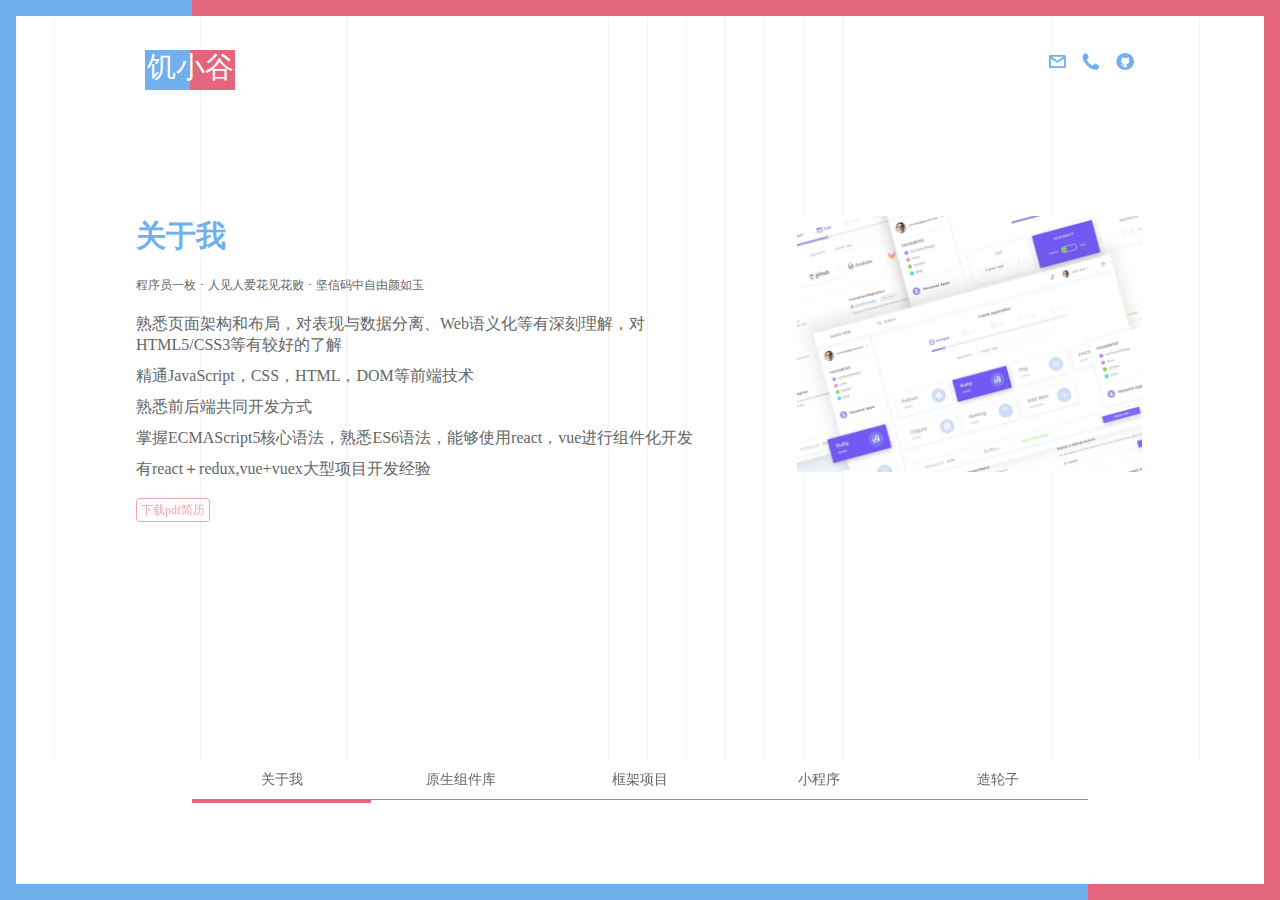
<file: index.html>
<!DOCTYPE html>
<html lang="en">
<head>
<meta charset="UTF-8">
<meta name="viewport" content="width=device-width, initial-scale=1.0">
<meta http-equiv="X-UA-Compatible" content="ie=edge">
<title>我的在线简历</title>
<link rel="stylesheet" href="css/index.css">
<link rel="stylesheet" href="css/iconfont.css">
</head>
<body>
<div id="page" class="about"> 
    <div class="logo">饥小谷</div>
    <div class="contact">
      <a href="mailto:hunger@jirengu.com"  title="hunger@jirengu.com"><i class="iconfont icon-email"></i></a>
      <a href="tel:13012344321" title="13012344321"><i class="iconfont icon-phone"></i></a>
      <a href="#"><i class="iconfont icon-github"></i></a>
    </div>
    <nav>
      <a href="#about">关于我</a>
      <a href="#component">原生组件库</a>
      <a href="#framework">框架项目</a>
      <a href="#miniapp">小程序</a>
      <a href="#wheels">造轮子</a>
    </nav>
    <section id="about">
      <div class="main">
        <h2>关于我</h2>
        <div class="labels">程序员一枚 ･ 人见人爱花见花败 ･ 坚信码中自由颜如玉</div>
        <div class="detail">
          <p>熟悉页面架构和布局，对表现与数据分离、Web语义化等有深刻理解，对HTML5/CSS3等有较好的了解</p>
          <p>精通JavaScript，CSS，HTML，DOM等前端技术</p>    
          <p>熟悉前后端共同开发方式</p>    
          <p>掌握ECMAScript5核心语法，熟悉ES6语法，能够使用react，vue进行组件化开发</p>    
          <p>有react＋redux,vue+vuex大型项目开发经验</p>

          <div class="download"><a href="./cv.pdf"  download="饥小谷-本科-1年前端经验-13012344321.pdf">下载pdf简历</a></div>
          
        </div>
      </div>
      <figure>
        <img src="./img/about.png" alt="">
      </figure>
    </section>
    <section id="component">
        <div class="main">
            <h2>原生组件库</h2>
            <div class="labels">ECMAScript5 ･ ECMAScript6 ･ TypeScript</div>
            <div class="detail">
              <p>使用ES5和ES6语法实现了轮播组件、Tab切换组件、日历组件、懒加载组件、瀑布流布局组件、木桶布局组件，部分组件使用了TypeScript</p>
            </div>
          </div>
          <figure>
            <img src="./img/about.png" alt="">
          </figure>
    </section>
    <section id="framework">
        <div class="main">
            <h2>框架项目</h2>
            <div class="labels">Vue ･ React ･ ES6</div>
            <div class="detail">
              <p>使用Vue.js全家桶和React全局桶完成多个项目，涉及技术vue-cli、webpack、vue-router、axios、vuex、babel、react、redux、react-router、typescript</p>
            </div>
          </div>
          <figure>
            <img src="./img/about.png" alt="">
          </figure>
    </section>
    <section id="miniapp">
        <div class="main">
            <h2>小程序</h2>
            <div class="labels">ES6 ･ 小程序 </div>
            <div class="detail">
              <p>使用实现两个小程序项目，已发布上线。</p>
            </div>
          </div>
          <figure>
            <img src="./img/about.png" alt="">
          </figure>
    </section>
    <section id="wheels">
        <div class="main">
            <h2>造轮子</h2>
            <div class="labels">原生轮子 ･ Vue组件轮子 ･ React组件轮子</div>
            <div class="detail">
              <p>实现一套原生JavaScript轮子</p>
              <p>实现一套Vue组件轮子</p>    
              <p>实现一套React组件轮子</p>    
            </div>
          </div>
          <figure>
            <img src="./img/about.png" alt="">
          </figure>
    </section>
</div>


<script src="js/index.js"></script>
</body>
</html>
</file>
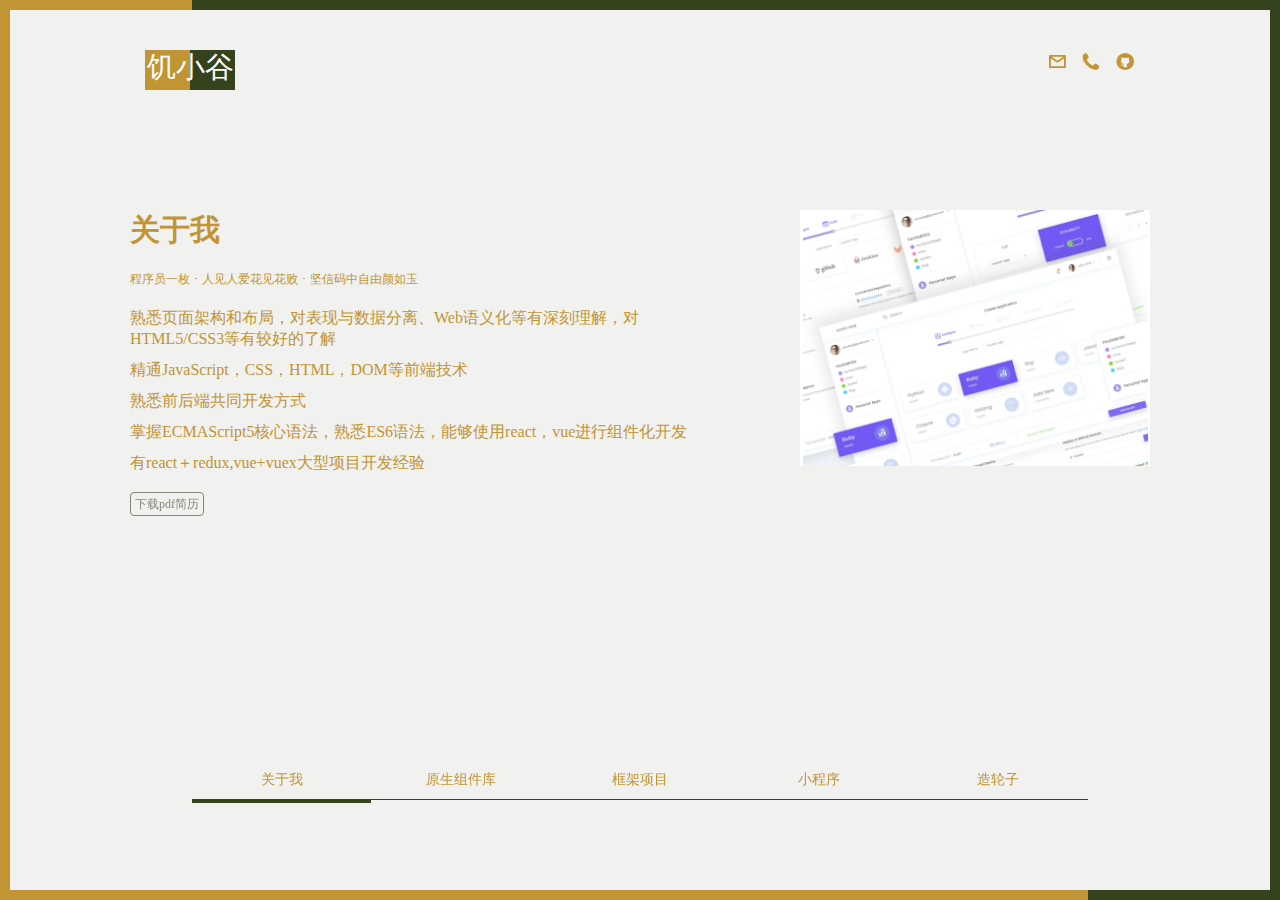
<file: index-complex.html>
<!DOCTYPE html>
<html lang="en">
<head>
<meta charset="UTF-8">
<meta name="viewport" content="width=device-width, initial-scale=1.0">
<meta http-equiv="X-UA-Compatible" content="ie=edge">
<title>我的在线简历</title>
<link rel="stylesheet" href="css/index-complex.css">
<link rel="stylesheet" href="css/iconfont.css">
</head>
<body>
<div id="page" class="about"> 
    <div class="logo">饥小谷</div>
    <div class="contact">
      <a href="mailto:hunger@jirengu.com"  title="hunger@jirengu.com"><i class="iconfont icon-email"></i></a>
      <a href="tel:13012344321" title="13012344321"><i class="iconfont icon-phone"></i></a>
      <a href="#"><i class="iconfont icon-github"></i></a>
    </div>
    <nav>
      <a href="#about">关于我</a>
      <a href="#component">原生组件库</a>
      <a href="#framework">框架项目</a>
      <a href="#miniapp">小程序</a>
      <a href="#wheels">造轮子</a>
    </nav>
    <section id="about">
      <div class="main">
        <h2>关于我</h2>
        <div class="labels">程序员一枚 ･ 人见人爱花见花败 ･ 坚信码中自由颜如玉</div>
        <div class="detail">
          <p>熟悉页面架构和布局，对表现与数据分离、Web语义化等有深刻理解，对HTML5/CSS3等有较好的了解</p>
          <p>精通JavaScript，CSS，HTML，DOM等前端技术</p>    
          <p>熟悉前后端共同开发方式</p>    
          <p>掌握ECMAScript5核心语法，熟悉ES6语法，能够使用react，vue进行组件化开发</p>    
          <p>有react＋redux,vue+vuex大型项目开发经验</p>

          <div class="download"><a href="./cv.pdf"  download="饥小谷-本科-1年前端经验-13012344321.pdf">下载pdf简历</a></div>
          
        </div>
      </div>
      <figure>
        <img src="./img/about.png" alt="">
      </figure>
    </section>
    <section id="component">
        <div class="main">
            <h2>原生组件库</h2>
            <div class="labels">ECMAScript5 ･ ECMAScript6 ･ TypeScript</div>
            <div class="detail">
              <p>使用ES5和ES6语法实现了轮播组件、Tab切换组件、日历组件、懒加载组件、瀑布流布局组件、木桶布局组件，部分组件使用了TypeScript</p>
            </div>
          </div>
          <figure>
            <img src="./img/about.png" alt="">
          </figure>
    </section>
    <section id="framework">
        <div class="main">
            <h2>框架项目</h2>
            <div class="labels">Vue ･ React ･ ES6</div>
            <div class="detail">
              <p>使用Vue.js全家桶和React全局桶完成多个项目，涉及技术vue-cli、webpack、vue-router、axios、vuex、babel、react、redux、react-router、typescript</p>
            </div>
          </div>
          <figure>
            <img src="./img/about.png" alt="">
          </figure>
    </section>
    <section id="miniapp">
        <div class="main">
            <h2>小程序</h2>
            <div class="labels">ES6 ･ 小程序 </div>
            <div class="detail">
              <p>使用实现两个小程序项目，已发布上线。</p>
            </div>
          </div>
          <figure>
            <img src="./img/about.png" alt="">
          </figure>
    </section>
    <section id="wheels">
        <div class="main">
            <h2>造轮子</h2>
            <div class="labels">原生轮子 ･ Vue组件轮子 ･ React组件轮子</div>
            <div class="detail">
              <p>实现一套原生JavaScript轮子</p>
              <p>实现一套Vue组件轮子</p>    
              <p>实现一套React组件轮子</p>    
            </div>
          </div>
          <figure>
            <img src="./img/about.png" alt="">
          </figure>
    </section>
</div>


<script src="js/index.js"></script>
</body>
</html>
</file>
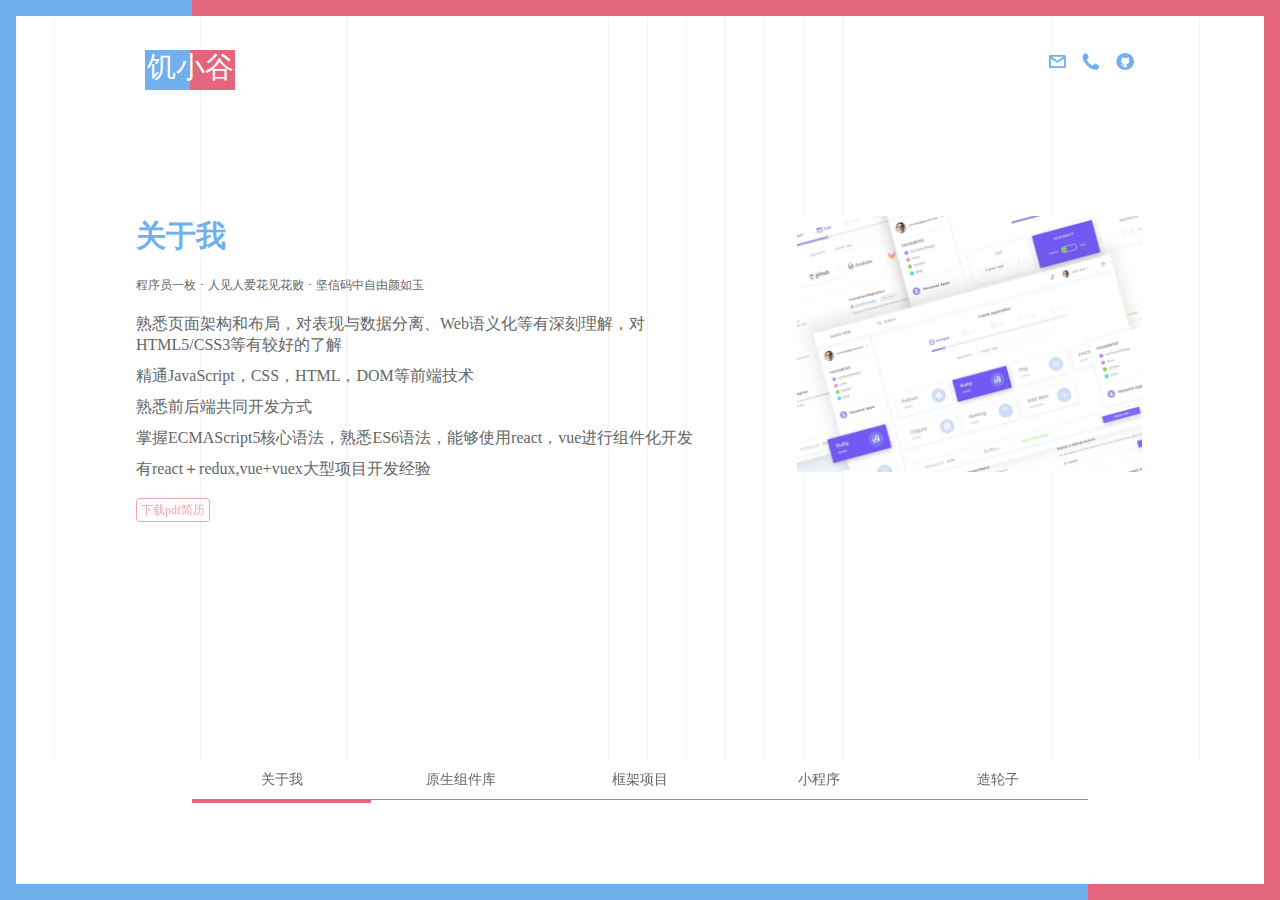
<file: index-simple.html>
<!DOCTYPE html>
<html lang="en">
<head>
<meta charset="UTF-8">
<meta name="viewport" content="width=device-width, initial-scale=1.0">
<meta http-equiv="X-UA-Compatible" content="ie=edge">
<title>我的在线简历</title>
<link rel="stylesheet" href="css/index.css">
<link rel="stylesheet" href="css/iconfont.css">
</head>
<body>
<div id="page" class="about"> 
    <div class="logo">饥小谷</div>
    <div class="contact">
      <a href="mailto:hunger@jirengu.com"  title="hunger@jirengu.com"><i class="iconfont icon-email"></i></a>
      <a href="tel:13012344321" title="13012344321"><i class="iconfont icon-phone"></i></a>
      <a href="#"><i class="iconfont icon-github"></i></a>
    </div>
    <nav>
      <a href="#about">关于我</a>
      <a href="#component">原生组件库</a>
      <a href="#framework">框架项目</a>
      <a href="#miniapp">小程序</a>
      <a href="#wheels">造轮子</a>
    </nav>
    <section id="about">
      <div class="main">
        <h2>关于我</h2>
        <div class="labels">程序员一枚 ･ 人见人爱花见花败 ･ 坚信码中自由颜如玉</div>
        <div class="detail">
          <p>熟悉页面架构和布局，对表现与数据分离、Web语义化等有深刻理解，对HTML5/CSS3等有较好的了解</p>
          <p>精通JavaScript，CSS，HTML，DOM等前端技术</p>    
          <p>熟悉前后端共同开发方式</p>    
          <p>掌握ECMAScript5核心语法，熟悉ES6语法，能够使用react，vue进行组件化开发</p>    
          <p>有react＋redux,vue+vuex大型项目开发经验</p>

          <div class="download"><a href="./cv.pdf"  download="饥小谷-本科-1年前端经验-13012344321.pdf">下载pdf简历</a></div>
          
        </div>
      </div>
      <figure>
        <img src="./img/about.png" alt="">
      </figure>
    </section>
    <section id="component">
        <div class="main">
            <h2>原生组件库</h2>
            <div class="labels">ECMAScript5 ･ ECMAScript6 ･ TypeScript</div>
            <div class="detail">
              <p>使用ES5和ES6语法实现了轮播组件、Tab切换组件、日历组件、懒加载组件、瀑布流布局组件、木桶布局组件，部分组件使用了TypeScript</p>
            </div>
          </div>
          <figure>
            <img src="./img/about.png" alt="">
          </figure>
    </section>
    <section id="framework">
        <div class="main">
            <h2>框架项目</h2>
            <div class="labels">Vue ･ React ･ ES6</div>
            <div class="detail">
              <p>使用Vue.js全家桶和React全局桶完成多个项目，涉及技术vue-cli、webpack、vue-router、axios、vuex、babel、react、redux、react-router、typescript</p>
            </div>
          </div>
          <figure>
            <img src="./img/about.png" alt="">
          </figure>
    </section>
    <section id="miniapp">
        <div class="main">
            <h2>小程序</h2>
            <div class="labels">ES6 ･ 小程序 </div>
            <div class="detail">
              <p>使用实现两个小程序项目，已发布上线。</p>
            </div>
          </div>
          <figure>
            <img src="./img/about.png" alt="">
          </figure>
    </section>
    <section id="wheels">
        <div class="main">
            <h2>造轮子</h2>
            <div class="labels">原生轮子 ･ Vue组件轮子 ･ React组件轮子</div>
            <div class="detail">
              <p>实现一套原生JavaScript轮子</p>
              <p>实现一套Vue组件轮子</p>    
              <p>实现一套React组件轮子</p>    
            </div>
          </div>
          <figure>
            <img src="./img/about.png" alt="">
          </figure>
    </section>
</div>


<script src="js/index-simple.js"></script>
</body>
</html>
</file>
<file: css/index.css>
* {
  margin: 0;
  padding: 0;
  box-sizing: border-box;
}




#page {
  height: 100vh;
  overflow: auto;
  scroll-behavior: smooth; 
}



#page {
  position: relative;
  border-top: 16px solid #E4667D;
  border-left: 16px solid #70B0EE;
  border-right: 16px solid #E4667D;
  border-bottom: 16px solid #70B0EE;  
  background: url(../img/bg.svg) 0 0 no-repeat; 
}

#page::before {
  position: fixed;
  top: 0;
  left: 0;
  z-index: 1;
  content: '';
  display: block;
  width: 25%;
  height: 16px;
  background-color: #70B0EE;
  transition: width .3s;
}



#page::after {
  position: fixed;
  bottom: 0;
  right: 0;
  content: '';
  display: block;
  width: 25%;
  height: 16px;
  background-color: #E4667D;
  transition: width .3s;
}

#page.about::before,
#page.about::after {
  width:15%;
}

#page.component::before,
#page.component::after {
  width: 35%;
}

#page.framework::before,
#page.framework::after {
  width: 50%;
}

#page.miniapp::before,
#page.miniapp::after {
  width: 65%;
}

#page.wheels::before,
#page.wheels::after {
  width: 85%;
}


.logo {
  position: fixed;
  left: 145px;
  top: 50px;
  width: 90px;
  line-height: 40px;
  text-align: center;
  color: #fff;
  font-size: 29px;
  font-family: cursive, 'Courier New', Courier, monospace;
  background: linear-gradient(to right, #70B0EE 50%, #E4667D 50%);
}

.contact {
  position: fixed;
  right: 145px;
  top: 50px;
}

.contact a {
  text-decoration: none;
  color: #70B0EE;
  margin-left: 10px;
}

.contact .iconfont {
  font-size: 20px;
}

nav {
  position: fixed;
  left: 50%;
  bottom: 100px;
  transform: translateX(-50%);
  border-bottom: 1px solid #E4667D;
  display: flex;
  width: 70%;
  min-width: 800px;
}
nav > a {
  flex: 1;
  padding-bottom: 10px;
  font-size: 14px;
  color: #666;
  text-decoration: none;
  font-family: cursive, 'Courier New', Courier, monospace;
  text-align: center;
}

nav::after {
  content: '';
  position: absolute;
  left: 0;
  bottom: -4px;
  width: calc(100%/5);
  height: 3px;
  background: #E4667D;
  transition: left .3s;
}

#page.about nav::after{
  left: 0;
}

#page.component nav::after {
  left: calc(1*100%/5)
}

#page.framework nav::after {
  left: calc(2*100%/5)
}

#page.miniapp nav::after {
  left: calc(3*100%/5)
}

#page.wheels nav::after {
  left: calc(4*100%/5)
}


section {
  display: flex;
  height: 100vh;
  min-height: 600px;
  padding: 200px 120px;
}

section .main {
  flex: 1;
}

section figure {
  width: 350px;
  margin-left: 80px;
}

section figure img {
  width: 100%;
}

section h2 {
  font-size: 30px;
  color: #70B0EE;
}

section .labels {
  color: #666;
  font-size: 12px;
  margin-top: 20px;
}

section .detail {
  color: #666;
  font-size: 16px;
  margin-top: 20px;
}

section .detail p {
  margin-top: 10px;
  font-weight: 200;
}

section .download {
  margin-top: 20px;
}

section .download  a{
  color: #E4667D;
  text-decoration: none;
  font-size: 12px;
  border: 1px solid #E4667D;
  padding: 4px;
  border-radius: 4px;
  opacity: 0.6;
  transition: opacity .3s;
}

section .download  a:hover {
  opacity: 1;
}
</file>
<file: css/iconfont.css>
@font-face {font-family: "iconfont";
  src: url('iconfont.eot?t=1561000746800'); /* IE9 */
  src: url('iconfont.eot?t=1561000746800#iefix') format('embedded-opentype'), /* IE6-IE8 */
  url('[data-uri]') format('woff2'),
  url('iconfont.woff?t=1561000746800') format('woff'),
  url('iconfont.ttf?t=1561000746800') format('truetype'), /* chrome, firefox, opera, Safari, Android, iOS 4.2+ */
  url('iconfont.svg?t=1561000746800#iconfont') format('svg'); /* iOS 4.1- */
}

.iconfont {
  font-family: "iconfont" !important;
  font-size: 16px;
  font-style: normal;
  -webkit-font-smoothing: antialiased;
  -moz-osx-font-smoothing: grayscale;
}

.icon-phone:before {
  content: "\e6f8";
}

.icon-github:before {
  content: "\e63b";
}

.icon-email:before {
  content: "\e6c9";
}
</file>
<file: css/index-complex.css>
* {
  margin: 0;
  padding: 0;
  box-sizing: border-box;
  transition: all .3s;
}


.about {
  --themeColor1: #34421E;
  --themeColor2: #C19434;
  --textColor: #C19434;
  --bgColor: #F1F1EF; 
}

.component {
  --themeColor1: #E4667D;
  --themeColor2: #70B0EE;
  --textColor: #666;  
  --bgColor: #fff url(../img/bg.svg) 0 0 no-repeat;
}

.framework {
  --themeColor1: #222;
  --themeColor2: #555;
  --textColor: #666;  
  --bgColor: #fff url(../img/bg.svg) 0 0 no-repeat;
}

.miniapp {
  --themeColor1: #34421E;
  --themeColor2: #C19434;
  --textColor: #C19434;
  --bgColor: #F1F1EF; 
}

.wheels {
  --themeColor1: #E4667D;
  --themeColor2: #70B0EE;
  --textColor: #666;  
  --bgColor: #fff url(../img/bg.svg) 0 0 no-repeat;
}



#page {
  position: relative;
  border-top: 10px solid var(--themeColor1);
  border-left: 10px solid var(--themeColor2);
  border-right: 10px solid var(--themeColor1);
  border-bottom: 10px solid var(--themeColor2);  
  background: var(--bgColor); /*url(../img/bg.svg) 0 0 no-repeat; */
  height: 100vh;
  overflow: auto;
  scroll-behavior: smooth; 
  color: var(--textColor);
}

#page::before {
  position: fixed;
  top: 0;
  left: 0;
  z-index: 1;
  content: '';
  display: block;
  width: 25%;
  height: 10px;
  background-color: var(--themeColor2);
  transition: width .3s;
}



#page::after {
  position: fixed;
  bottom: 0;
  right: 0;
  content: '';
  display: block;
  width: 25%;
  height: 10px;
  background-color: var(--themeColor1);
  transition: width .3s;
}

#page.about::before,
#page.about::after {
  width:15%;
}

#page.component::before,
#page.component::after {
  width: 35%;
}

#page.framework::before,
#page.framework::after {
  width: 50%;
}

#page.miniapp::before,
#page.miniapp::after {
  width: 65%;
}

#page.wheels::before,
#page.wheels::after {
  width: 85%;
}


.logo {
  position: fixed;
  left: 145px;
  top: 50px;
  width: 90px;
  line-height: 40px;
  text-align: center;
  color: #fff;
  font-size: 29px;
  font-family: cursive, 'Courier New', Courier, monospace;
  background: linear-gradient(to right, var(--themeColor2) 50%, var(--themeColor1) 50%);
}

.contact {
  position: fixed;
  right: 145px;
  top: 50px;
}

.contact a {
  text-decoration: none;
  color: var(--themeColor2);
  margin-left: 10px;
}

.contact .iconfont {
  font-size: 20px;
}

nav {
  position: fixed;
  left: 50%;
  bottom: 100px;
  transform: translateX(-50%);
  border-bottom: 1px solid var(--themeColor1);
  display: flex;
  width: 70%;
  min-width: 800px;
}
nav > a {
  flex: 1;
  padding-bottom: 10px;
  font-size: 14px;
  color: var(--textColor);
  text-decoration: none;
  font-family: cursive, 'Courier New', Courier, monospace;
  text-align: center;
}

nav::after {
  content: '';
  position: absolute;
  left: 0;
  bottom: -4px;
  width: calc(100%/5);
  height: 3px;
  background: var(--themeColor1);
  transition: left .3s;
}

#page.about nav::after{
  left: 0;
}

#page.component nav::after {
  left: calc(1*100%/5)
}

#page.framework nav::after {
  left: calc(2*100%/5)
}

#page.miniapp nav::after {
  left: calc(3*100%/5)
}

#page.wheels nav::after {
  left: calc(4*100%/5)
}


section {
  display: flex;
  height: 100vh;
  min-height: 600px;
  padding: 200px 120px;
}

section .main {
  flex: 1;
}

section figure {
  width: 350px;
  margin-left: 80px;
}

section figure img {
  width: 100%;
}

section h2 {
  font-size: 30px;
  color: var(--themeColor2);
}

section .labels {
  color: var(--textColor);
  font-size: 12px;
  margin-top: 20px;
}

section .detail {
  color: var(--textColor);
  font-size: 16px;
  margin-top: 20px;
}

section .detail p {
  margin-top: 10px;
  font-weight: 200;
}

section .download {
  margin-top: 20px;
}

section .download  a{
  color: var(--themeColor1);
  text-decoration: none;
  font-size: 12px;
  border: 1px solid var(--themeColor1);
  padding: 4px;
  border-radius: 4px;
  opacity: 0.6;
  transition: opacity .3s;
}

section .download  a:hover {
  opacity: 1;
}
</file>
